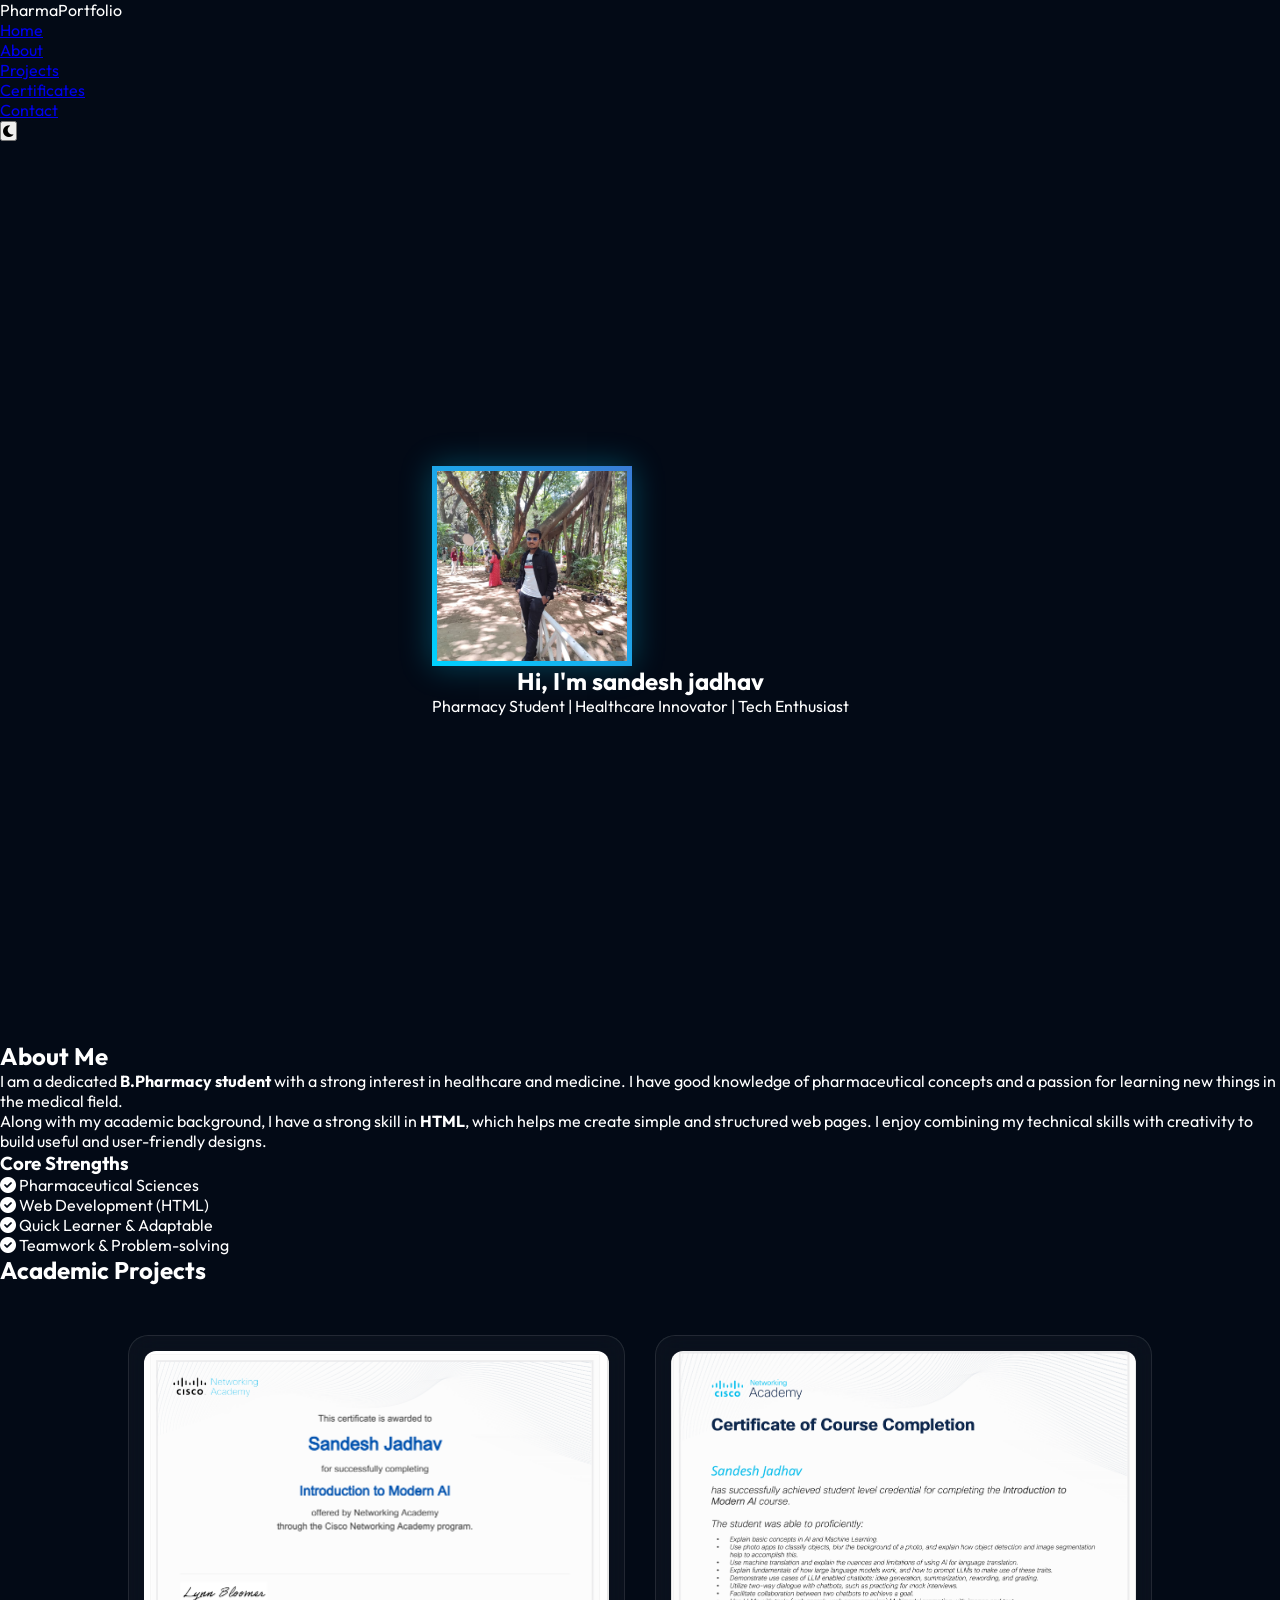
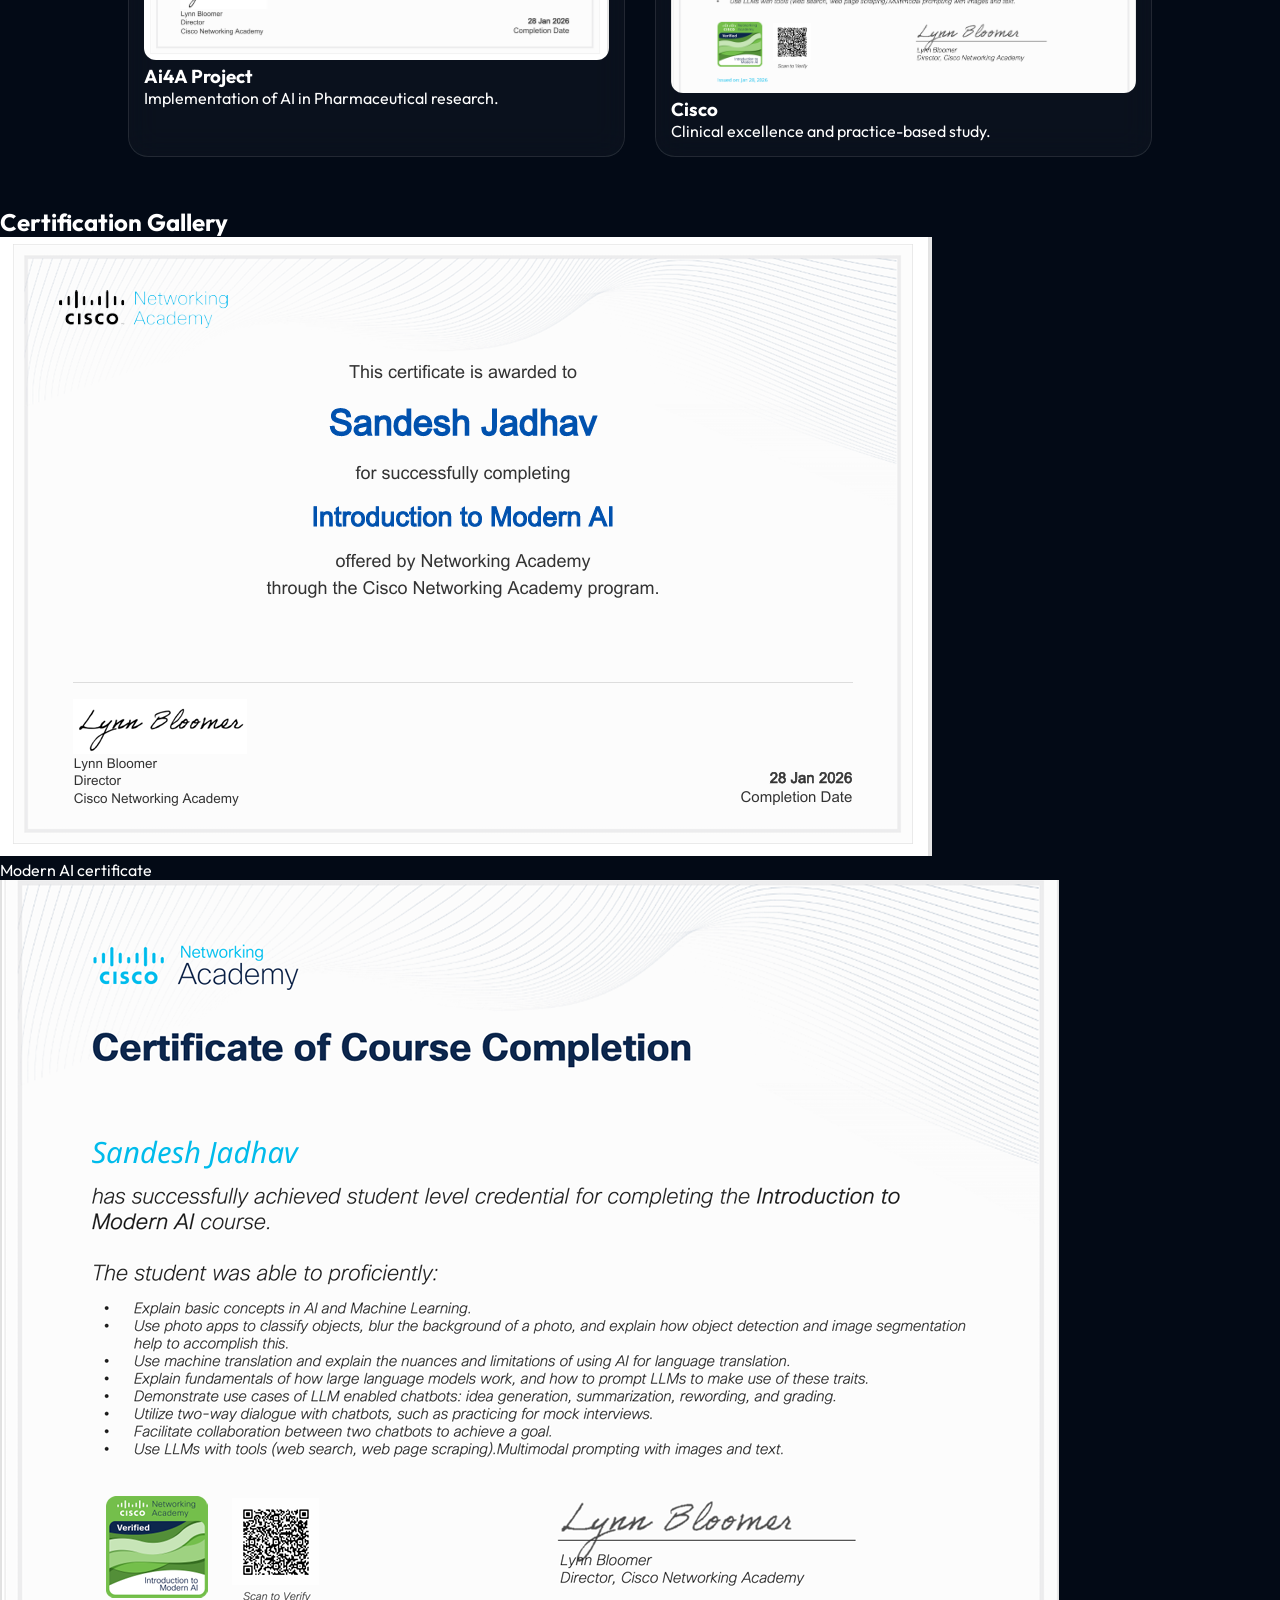
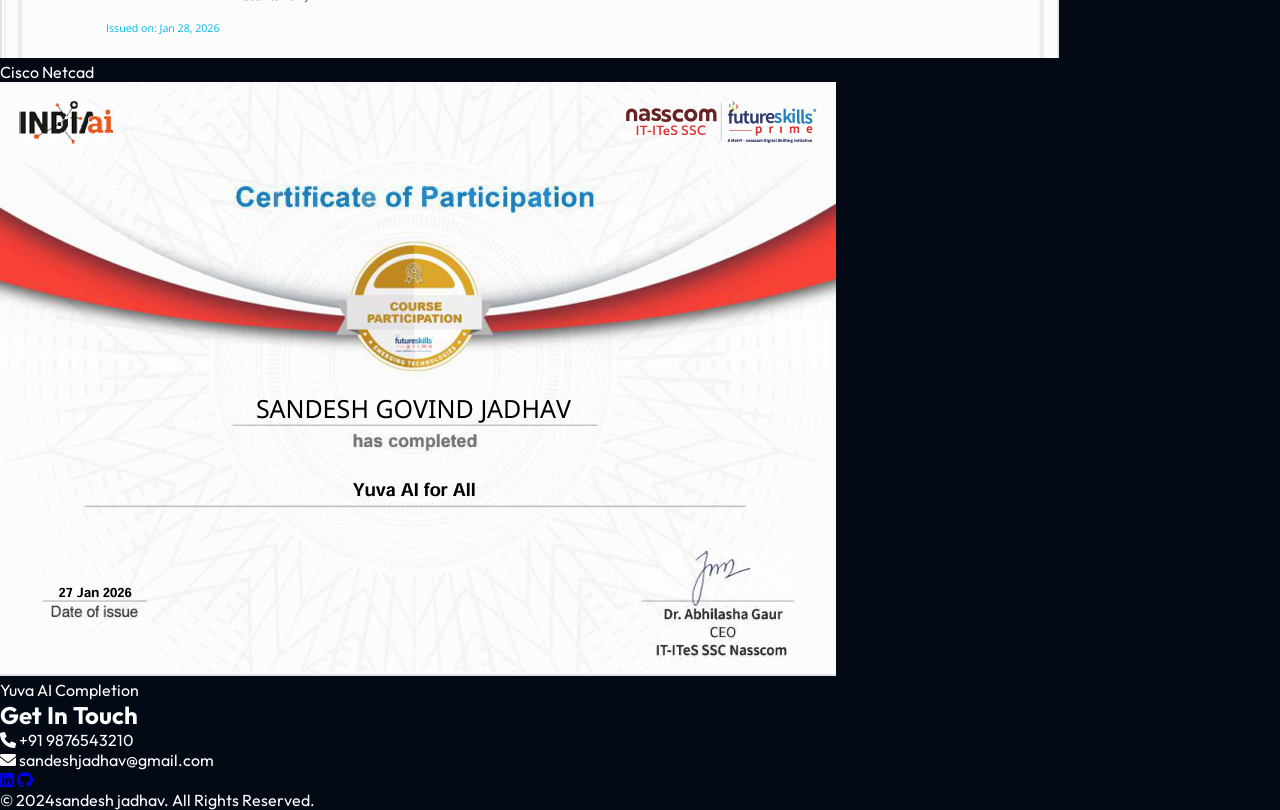
<file: index.html>
<!DOCTYPE html>
<html lang="en">
<head>
    <meta charset="UTF-8">
    <meta name="viewport" content="width=device-width, initial-scale=1.0">
    <title>sandesh jadhav | Pharmacy Portfolio</title>
    <link rel="stylesheet" href="style.css">
    <link rel="stylesheet" href="https://cdnjs.cloudflare.com/ajax/libs/font-awesome/6.0.0/css/all.min.css">
    <link href="https://fonts.googleapis.com/css2?family=Playfair+Display:ital,wght@0,400;1,700&family=Inter:wght@300;400;600&display=swap" rel="stylesheet">
</head>
<body>
    <nav>
        <div class="logo">Pharma<span>Portfolio</span></div>
        <ul class="nav-links">
            <li><a href="#home">Home</a></li>
            <li><a href="#about">About</a></li>
            <li><a href="#projects">Projects</a></li>
            <li><a href="#gallery">Certificates</a></li>
            <li><a href="#contact">Contact</a></li>
        </ul>
        <button id="dark-mode-toggle"><i class="fas fa-moon"></i></button>
    </nav>

    <section id="home" class="hero">
        <div class="hero-content">
            <div class="profile-container">
                <img src="images/Sandesh.jpeg.jpeg" alt="sandesh jadhav" class="profile-img">
            </div>
            <h1>Hi, I'm sandesh jadhav</h1>
            <p class="subtitle">Pharmacy Student | Healthcare Innovator | Tech Enthusiast</p>
        </div>
    </section>

    <section id="about" class="about-section">
        <h2 class="section-title">About Me</h2>
        <div class="about-container">
            <div class="about-text">
                <p>
                    I am a dedicated <b>B.Pharmacy student</b> with a strong interest in healthcare and medicine. 
                    I have good knowledge of pharmaceutical concepts and a passion for learning new things in the medical field.
                </p>
                <p>
                    Along with my academic background, I have a strong skill in <b>HTML</b>, which helps me create simple and structured web pages. 
                    I enjoy combining my technical skills with creativity to build useful and user-friendly designs.
                </p>
            </div>
            
            <div class="strengths-box">
                <h3>Core Strengths</h3>
                <ul>
                    <li><i class="fas fa-check-circle"></i> Pharmaceutical Sciences</li>
                    <li><i class="fas fa-check-circle"></i> Web Development (HTML)</li>
                    <li><i class="fas fa-check-circle"></i> Quick Learner & Adaptable</li>
                    <li><i class="fas fa-check-circle"></i> Teamwork & Problem-solving</li>
                </ul>
            </div>
        </div>
    </section>

    <section id="projects">
        <h2 class="section-title">Academic Projects</h2>
        <div class="grid">
            <div class="card">
                <img src="images/Introduction to Modern AI (3).png" alt="Ai4A Project" class="project-img">
                <h3>Ai4A Project</h3>
                <p>Implementation of AI in Pharmaceutical research.</p>
            </div>
            <div class="card">
                <img src="images/Sandesh cissco.png" alt="Cisco Project" class="project-img">
                <h3>Cisco</h3>
                <p>Clinical excellence and practice-based study.</p>
            </div>
        </div>
    </section>

    <section id="gallery">
        <h2 class="section-title">Certification Gallery</h2>
        <div class="gallery-grid">
            <div class="gallery-item">
                <img src="images/Introduction to Modern AI (3).png" alt="Modern AI certificate">
                <p>Modern AI certificate</p>
            </div>
            <div class="gallery-item">
                <img src="images/Sandesh cissco.png" alt="Netcad Certificate">
                <p>Cisco Netcad</p>
            </div>
            <div class="gallery-item">
                <img src="images/Sandesh yuva ai.png" alt="Yuva AI Certificate">
                <p>Yuva AI Completion</p>
            </div>
        </div>
    </section>

    <footer id="contact">
        <h2 class="section-title">Get In Touch</h2>
        <div class="contact-info">
            <p><i class="fas fa-phone"></i> +91 9876543210</p>
            <p><i class="fas fa-envelope"></i> sandeshjadhav@gmail.com</p>
            <div class="social-icons">
                <a href="#"><i class="fab fa-linkedin"></i></a>
                <a href="#"><i class="fab fa-github"></i></a>
            </div>
        </div>
        <p class="copyright">&copy; 2024sandesh jadhav. All Rights Reserved.</p>
    </footer>

    <script src="script.js"></script>
</body>
</html>
</file>
<file: style.css>
@import url('https://fonts.googleapis.com/css2?family=Outfit:wght@300;400;600;800&display=swap');

* {
    margin: 0;
    padding: 0;
    box-sizing: border-box;
    font-family: 'Outfit', sans-serif;
}

:root {
    --primary: #00d2ff;
    --secondary: #3a7bd5;
    --bg: #030a16;
    --card: rgba(255, 255, 255, 0.03);
    --glass-border: rgba(255, 255, 255, 0.1);
}

body {
    background-color: var(--bg);
    color: white;
    overflow-x: hidden;
}

/* --- Entrance Loader --- */
body::before {
    content: "LOADING SYSTEM...";
    position: fixed;
    inset: 0;
    background: var(--bg);
    z-index: 10000;
    display: flex;
    justify-content: center;
    align-items: center;
    letter-spacing: 5px;
    font-weight: 800;
    color: var(--primary);
    animation: fadeOutLoader 2s forwards;
    pointer-events: none;
}

@keyframes fadeOutLoader {
    0% { opacity: 1; }
    80% { opacity: 1; transform: scale(1); }
    100% { opacity: 0; transform: scale(1.1); visibility: hidden; }
}

/* --- Floating Background Glow --- */
.bg-glow {
    position: fixed;
    top: 0;
    left: 0;
    width: 100%;
    height: 100%;
    background: radial-gradient(circle at var(--x, 50%) var(--y, 50%), rgba(0, 210, 255, 0.15) 0%, transparent 50%);
    z-index: -1;
}

/* --- Hero Section & Morphing Image --- */
.hero {
    height: 100vh;
    display: flex;
    flex-direction: column;
    align-items: center;
    justify-content: center;
    text-align: center;
    animation: fadeIn 2s ease-out;
}

.profile-container {
    width: 200px;
    height: 200px;
    background: linear-gradient(45deg, var(--primary), var(--secondary));
    padding: 5px;
    animation: morphing 8s infinite alternate, float 4s ease-in-out infinite;
    overflow: hidden;
    box-shadow: 0 0 30px rgba(0, 210, 255, 0.3);
}

@keyframes morphing {
    0% { border-radius: 30% 70% 70% 30% / 30% 30% 70% 70%; }
    50% { border-radius: 50% 50% 33% 67% / 55% 27% 73% 45%; }
    100% { border-radius: 33% 67% 58% 42% / 63% 68% 32% 37%; }
}

@keyframes float {
    0%, 100% { transform: translateY(0); }
    50% { transform: translateY(-15px); }
}

.profile-img {
    width: 100%;
    height: 100%;
    object-fit: cover;
    border-radius: inherit;
}

/* --- Content Reveals --- */
.reveal {
    opacity: 0;
    transform: translateY(40px);
    transition: all 0.8s cubic-bezier(0.175, 0.885, 0.32, 1.275);
}

.reveal.active {
    opacity: 1;
    transform: translateY(0);
}

/* --- 3D Cards --- */
.grid {
    display: grid;
    grid-template-columns: repeat(auto-fit, minmax(280px, 1fr));
    gap: 30px;
    padding: 50px 10%;
}

.card {
    background: var(--card);
    backdrop-filter: blur(15px);
    border: 1px solid var(--glass-border);
    border-radius: 20px;
    padding: 15px;
    transition: 0.4s;
}

.card:hover {
    border-color: var(--primary);
    transform: translateY(-10px) scale(1.02);
    box-shadow: 0 15px 30px rgba(0, 210, 255, 0.2);
}

.project-img {
    width: 100%;
    border-radius: 12px;
    transition: 0.5s;
}

/* --- Mobile Fixes --- */
@media (max-width: 768px) {
    .hero h1 { font-size: 2rem; }
    .section-title { font-size: 1.8rem; }
    .profile-container { width: 150px; height: 150px; }
}
</file>
